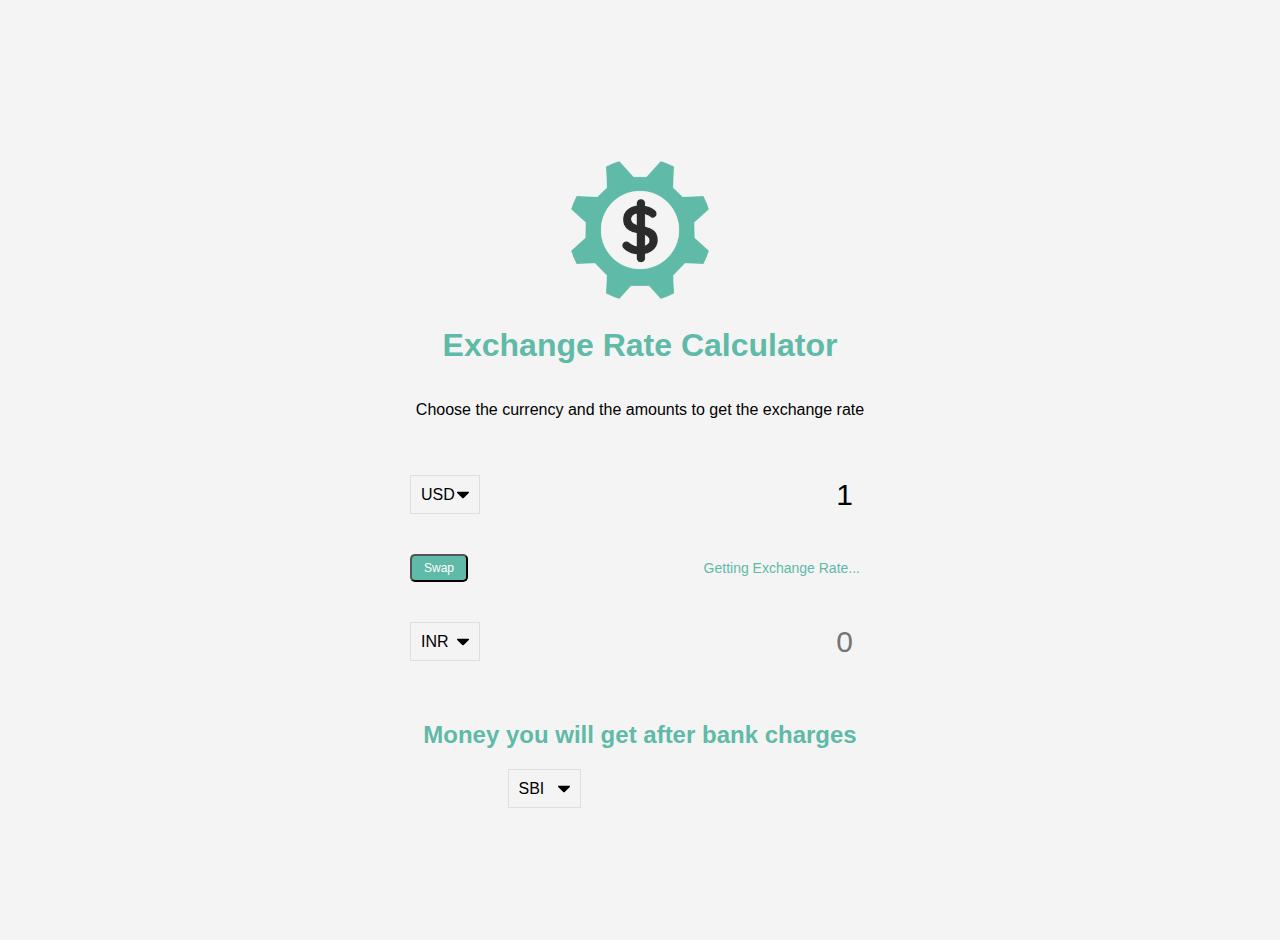
<file: convert.html>
<!DOCTYPE html>
<html lang="en">
  <head>
    <meta charset="UTF-8" />
    <meta name="viewport" content="width=device-width, initial-scale=1.0" />
    <meta http-equiv="X-UA-Compatible" content="ie=edge" />
    <title>Exchange Rate Calculator</title>
    <link rel="stylesheet" href="./css/convert.css" />
  </head>
  <body>
    <img src="./images/money-gear.png" alt="money-gear" class="money-img" />
    <h1>Exchange Rate Calculator</h1>
    <p>Choose the currency and the amounts to get the exchange rate</p>

    <div class="container">
      <div class="currency">
        <select id="currency-one">
          <option value="AED">AED</option>
          <option value="ARS">ARS</option>
          <option value="AUD">AUD</option>
          <option value="BGN">BGN</option>
          <option value="BRL">BRL</option>
          <option value="BSD">BSD</option>
          <option value="CAD">CAD</option>
          <option value="CHF">CHF</option>
          <option value="CLP">CLP</option>
          <option value="CNY">CNY</option>
          <option value="COP">COP</option>
          <option value="CZK">CZK</option>
          <option value="DKK">DKK</option>
          <option value="DOP">DOP</option>
          <option value="EGP">EGP</option>
          <option value="EUR">EUR</option>
          <option value="FJD">FJD</option>
          <option value="GBP">GBP</option>
          <option value="GTQ">GTQ</option>
          <option value="HKD">HKD</option>
          <option value="HRK">HRK</option>
          <option value="HUF">HUF</option>
          <option value="IDR">IDR</option>
          <option value="ILS">ILS</option>
          <option value="INR">INR</option>
          <option value="ISK">ISK</option>
          <option value="JPY">JPY</option>
          <option value="KRW">KRW</option>
          <option value="KZT">KZT</option>
          <option value="MXN">MXN</option>
          <option value="MYR">MYR</option>
          <option value="NOK">NOK</option>
          <option value="NZD">NZD</option>
          <option value="PAB">PAB</option>
          <option value="PEN">PEN</option>
          <option value="PHP">PHP</option>
          <option value="PKR">PKR</option>
          <option value="PLN">PLN</option>
          <option value="PYG">PYG</option>
          <option value="RON">RON</option>
          <option value="RUB">RUB</option>
          <option value="SAR">SAR</option>
          <option value="SEK">SEK</option>
          <option value="SGD">SGD</option>
          <option value="THB">THB</option>
          <option value="TRY">TRY</option>
          <option value="TWD">TWD</option>
          <option value="UAH">UAH</option>
          <option value="USD" selected>USD</option>
          <option value="UYU">UYU</option>
          <option value="VND">VND</option>
          <option value="ZAR">ZAR</option>
        </select>
        <input type="number" id="amount-one" placeholder="0" value="1" />
      </div>

      <div class="swap-rate-container">
        <button class="btn" id="swap">Swap</button>
        <div class="rate" id="rate">Getting Exchange Rate...</div>
      </div>

      <div class="currency">
        <select id="currency-two">
          <option value="AED">AED</option>
          <option value="ARS">ARS</option>
          <option value="AUD">AUD</option>
          <option value="BGN">BGN</option>
          <option value="BRL">BRL</option>
          <option value="BSD">BSD</option>
          <option value="CAD">CAD</option>
          <option value="CHF">CHF</option>
          <option value="CLP">CLP</option>
          <option value="CNY">CNY</option>
          <option value="COP">COP</option>
          <option value="CZK">CZK</option>
          <option value="DKK">DKK</option>
          <option value="DOP">DOP</option>
          <option value="EGP">EGP</option>
          <option value="EUR">EUR</option>
          <option value="FJD">FJD</option>
          <option value="GBP">GBP</option>
          <option value="GTQ">GTQ</option>
          <option value="HKD">HKD</option>
          <option value="HRK">HRK</option>
          <option value="HUF">HUF</option>
          <option value="IDR">IDR</option>
          <option value="ILS">ILS</option>
          <option value="INR" selected>INR</option>
          <option value="ISK">ISK</option>
          <option value="JPY">JPY</option>
          <option value="KRW">KRW</option>
          <option value="KZT">KZT</option>
          <option value="MXN">MXN</option>
          <option value="MYR">MYR</option>
          <option value="NOK">NOK</option>
          <option value="NZD">NZD</option>
          <option value="PAB">PAB</option>
          <option value="PEN">PEN</option>
          <option value="PHP">PHP</option>
          <option value="PKR">PKR</option>
          <option value="PLN">PLN</option>
          <option value="PYG">PYG</option>
          <option value="RON">RON</option>
          <option value="RUB">RUB</option>
          <option value="SAR">SAR</option>
          <option value="SEK">SEK</option>
          <option value="SGD">SGD</option>
          <option value="THB">THB</option>
          <option value="TRY">TRY</option>
          <option value="TWD">TWD</option>
          <option value="UAH">UAH</option>
          <option value="USD">USD</option>
          <option value="UYU">UYU</option>
          <option value="VND">VND</option>
          <option value="ZAR">ZAR</option>
        </select>
        <input type="number" id="amount-two" placeholder="0" />
      </div>
    </div>

    <h2 id="choose">Money you will get after bank charges</h2>
    <div class="bank-container">
        <select id="banks"></select>
        <h2 id="final-amount"></h2>
    </div>

    <script src="./JS/exchangeRates.js"></script>
    <script src="./JS/convert.js"></script>
  </body>
</html>
</file>
<file: css/convert.css>
:root {
  --primary-color: #5fbaa7;
}

* {
  box-sizing: border-box;
}

body {
  background-color: #f4f4f4;
  font-family: Arial, Helvetica, sans-serif;
  display: flex;
  flex-direction: column;
  align-items: center;
  justify-content: center;
  height: 100vh;
  margin-top: 2em;
}

h1 {
  color: var(--primary-color);
}

p {
  text-align: center;
}

.btn {
  color: #fff;
  background: var(--primary-color);
  cursor: pointer;
  border-radius: 5px;
  font-size: 12px;
  padding: 5px 12px;
}

.money-img {
  width: 150px;
}

.currency {
  padding: 40px 0;
  display: flex;
  align-items: center;
  justify-content: space-between;
}

.currency select {
  padding: 10px 20px 10px 10px;
  -moz-appearance: none;
  -webkit-appearance: none;
  appearance: none;
  border: 1px solid #dedede;
  font-size: 16px;
  background: transparent;
  background-image: url('data:image/svg+xml;charset=US-ASCII,%3Csvg%20xmlns%3D%22http%3A%2F%2Fwww.w3.org%2F2000%2Fsvg%22%20width%3D%22292.4%22%20height%3D%22292.4%22%3E%3Cpath%20fill%3D%22%20000002%22%20d%3D%22M287%2069.4a17.6%2017.6%200%200%200-13-5.4H18.4c-5%200-9.3%201.8-12.9%205.4A17.6%2017.6%200%200%200%200%2082.2c0%205%201.8%209.3%205.4%2012.9l128%20127.9c3.6%203.6%207.8%205.4%2012.8%205.4s9.2-1.8%2012.8-5.4L287%2095c3.5-3.5%205.4-7.8%205.4-12.8%200-5-1.9-9.2-5.5-12.8z%22%2F%3E%3C%2Fsvg%3E');
  background-position: right 10px top 50%, 0, 0;
  background-size: 12px auto, 100%;
  background-repeat: no-repeat;
}

.currency input {
  border: 0;
  background: transparent;
  font-size: 30px;
  text-align: right;
}

.swap-rate-container {
  display: flex;
  align-items: center;
  justify-content: space-between;
}

.rate {
  color: var(--primary-color);
  font-size: 14px;
  padding: 0 10px;
}

select:focus,
input:focus,
button:focus {
  outline: 0;
}

#choose {
  color: var(--primary-color);
}

.bank-container {
  display: flex;
  align-items: center;
  justify-content: space-between;
}

.bank-container select {
  padding: 10px 24px 10px 10px;
  -moz-appearance: none;
  -webkit-appearance: none;
  appearance: none;
  border: 1px solid #dedede;
  font-size: 16px;
  background: transparent;
  background-image: url('data:image/svg+xml;charset=US-ASCII,%3Csvg%20xmlns%3D%22http%3A%2F%2Fwww.w3.org%2F2000%2Fsvg%22%20width%3D%22292.4%22%20height%3D%22292.4%22%3E%3Cpath%20fill%3D%22%20000002%22%20d%3D%22M287%2069.4a17.6%2017.6%200%200%200-13-5.4H18.4c-5%200-9.3%201.8-12.9%205.4A17.6%2017.6%200%200%200%200%2082.2c0%205%201.8%209.3%205.4%2012.9l128%20127.9c3.6%203.6%207.8%205.4%2012.8%205.4s9.2-1.8%2012.8-5.4L287%2095c3.5-3.5%205.4-7.8%205.4-12.8%200-5-1.9-9.2-5.5-12.8z%22%2F%3E%3C%2Fsvg%3E');
  background-position: right 10px top 50%, 0, 0;
  background-size: 12px auto, 100%;
  background-repeat: no-repeat;
}

#final-amount {
  margin-left: 8em;
}

@media (maz-width: 600px) {
  .currency input {
    width: 200px;
  }
}
</file>
